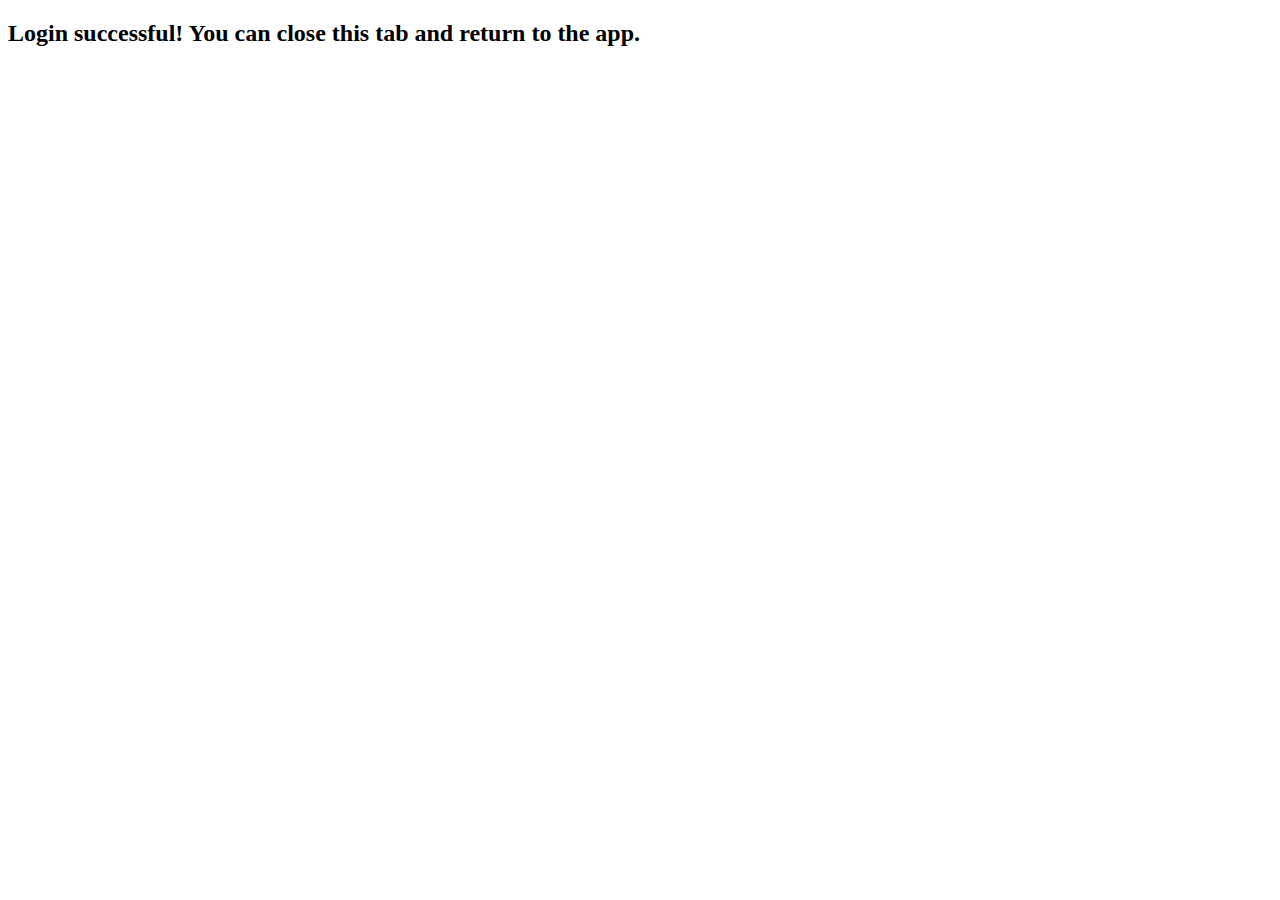
<file: templates/callback.html>
<!DOCTYPE html>
<html>
<head>
    <title>Login Successful</title>
</head>
<body>
    <h2>Login successful! You can close this tab and return to the app.</h2>
    <script>
        setTimeout(() => {
            window.location.href = "/";
        }, 2000);
    </script>
</body>
</html>
</file>
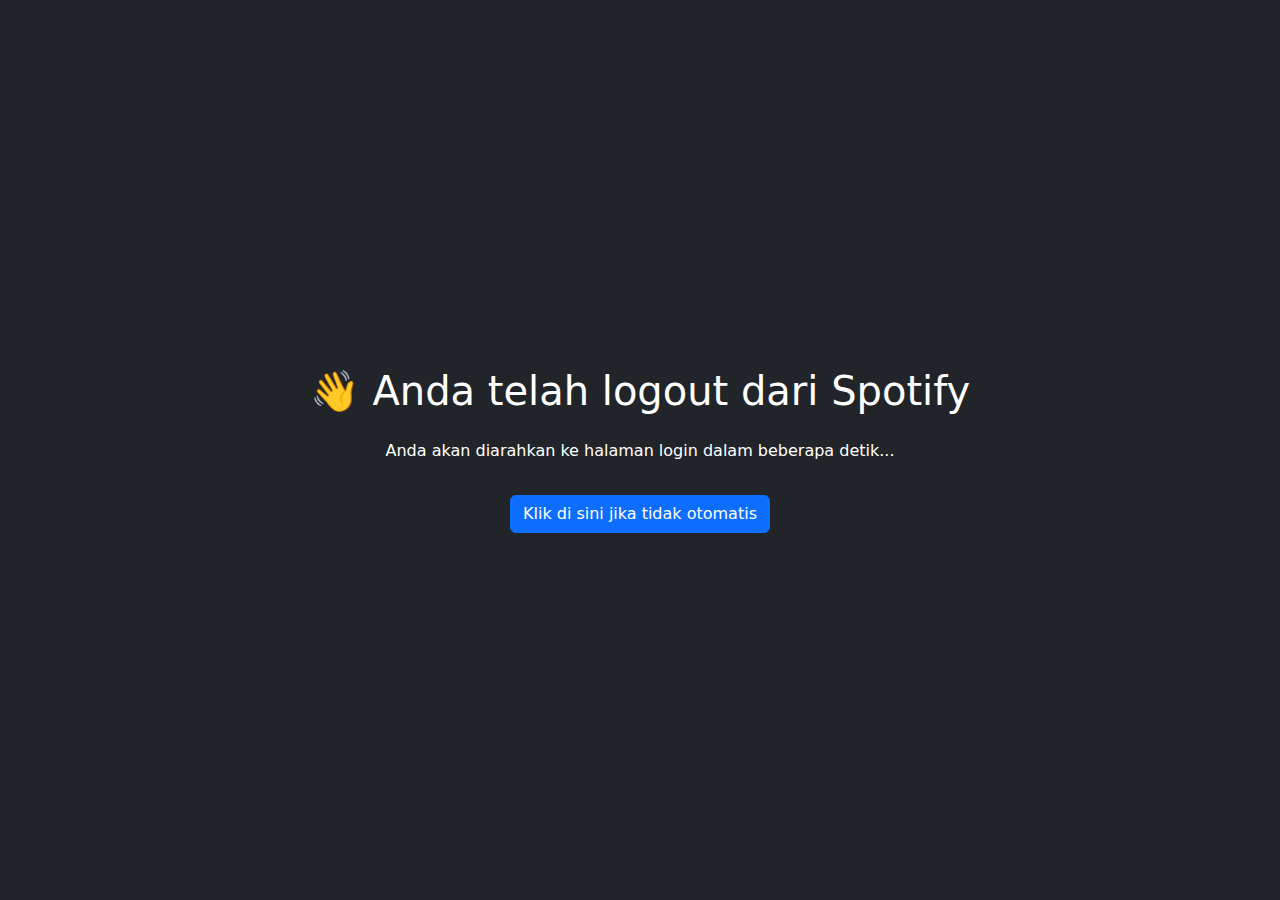
<file: templates/post_logout.html>
<!DOCTYPE html>
<html lang="en">
<head>
    <meta charset="UTF-8">
    <title>Logout Spotify</title>
    <meta http-equiv="refresh" content="4;url=/login_url">
    <link href="https://cdn.jsdelivr.net/npm/bootstrap@5.3.3/dist/css/bootstrap.min.css" rel="stylesheet">
</head>
<body class="bg-dark text-white d-flex justify-content-center align-items-center vh-100">
    <div class="text-center">
        <h1 class="mb-4">👋 Anda telah logout dari Spotify</h1>
        <p>Anda akan diarahkan ke halaman login dalam beberapa detik...</p>
        <a href="/login_url" class="btn btn-primary mt-3">Klik di sini jika tidak otomatis</a>
    </div>
</body>
</html>
</file>
